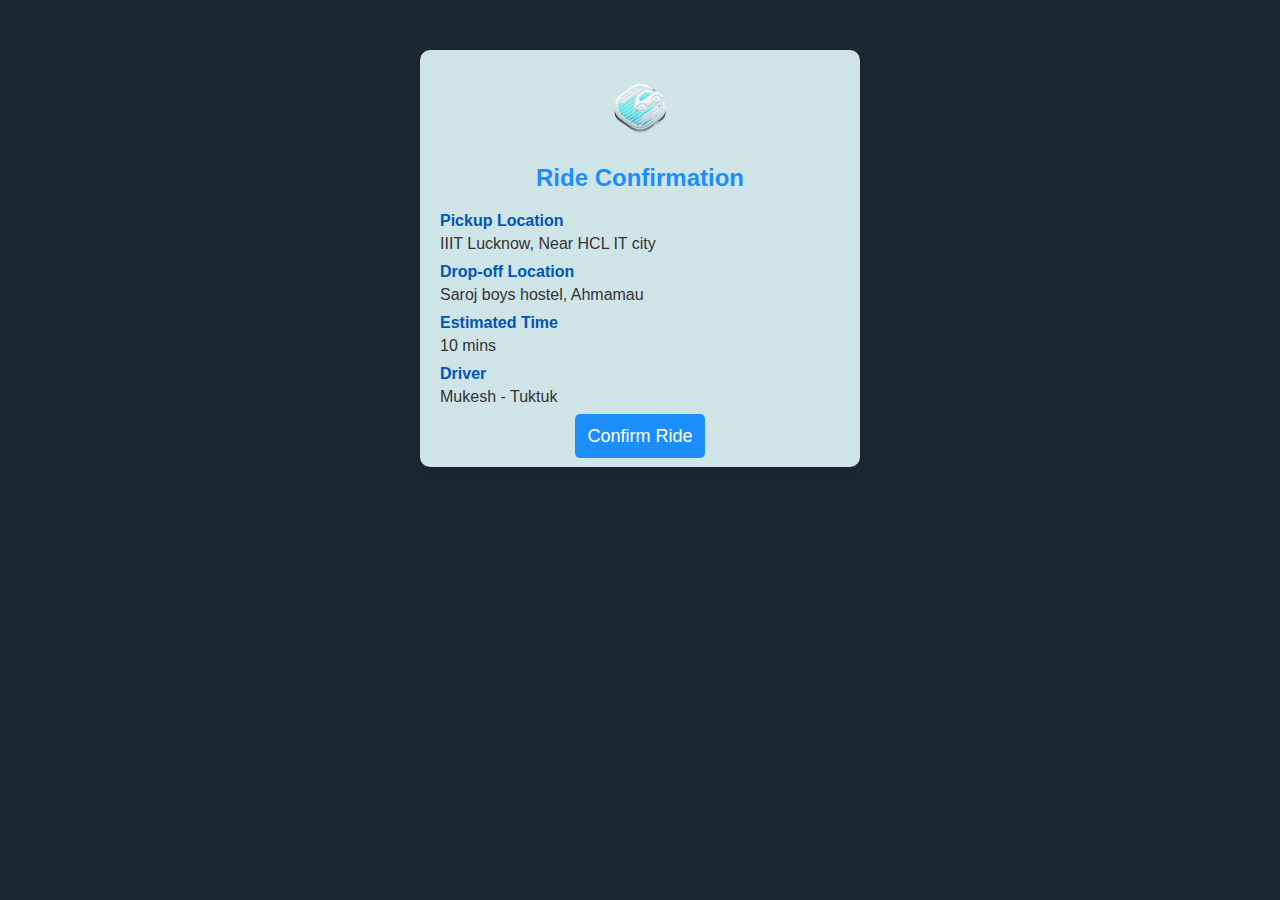
<file: ride-confirmation.html>
<!DOCTYPE html>
<html lang="en">
<head>
    <meta charset="UTF-8">
    <meta name="viewport" content="width=device-width, initial-scale=1.0">
    <title>Ride Confirmation - Ubla</title>
    <link rel="stylesheet" href="ride-confirmation.css">
</head>
<body>

    <!-- Ride Confirmation Container -->
    <div class="ride-confirmation-container">

        <!-- Header -->
        <header class="header">
            <img src="Ubla_logo-removebg-preview.png" alt="Ubla Logo" class="logo">
            <h1>Ride Confirmation</h1>
        </header>

        <!-- Ride Details -->
        <div class="ride-details">
            <div class="detail">
                <h3>Pickup Location</h3>
                <p>IIIT Lucknow, Near HCL IT city</p>
            </div>
            <div class="detail">
                <h3>Drop-off Location</h3>
                <p>Saroj boys hostel, Ahmamau</p>
            </div>
            <div class="detail">
                <h3>Estimated Time</h3>
                <p>10 mins</p>
            </div>
            <div class="detail">
                <h3>Driver</h3>
                <p>Mukesh - Tuktuk</p>
            </div>
        </div>

        <!-- Confirm Button -->
        <a href="thanks.html" class="confirm-btn">Confirm Ride</a>


    </div>

</body>
</html>
</file>
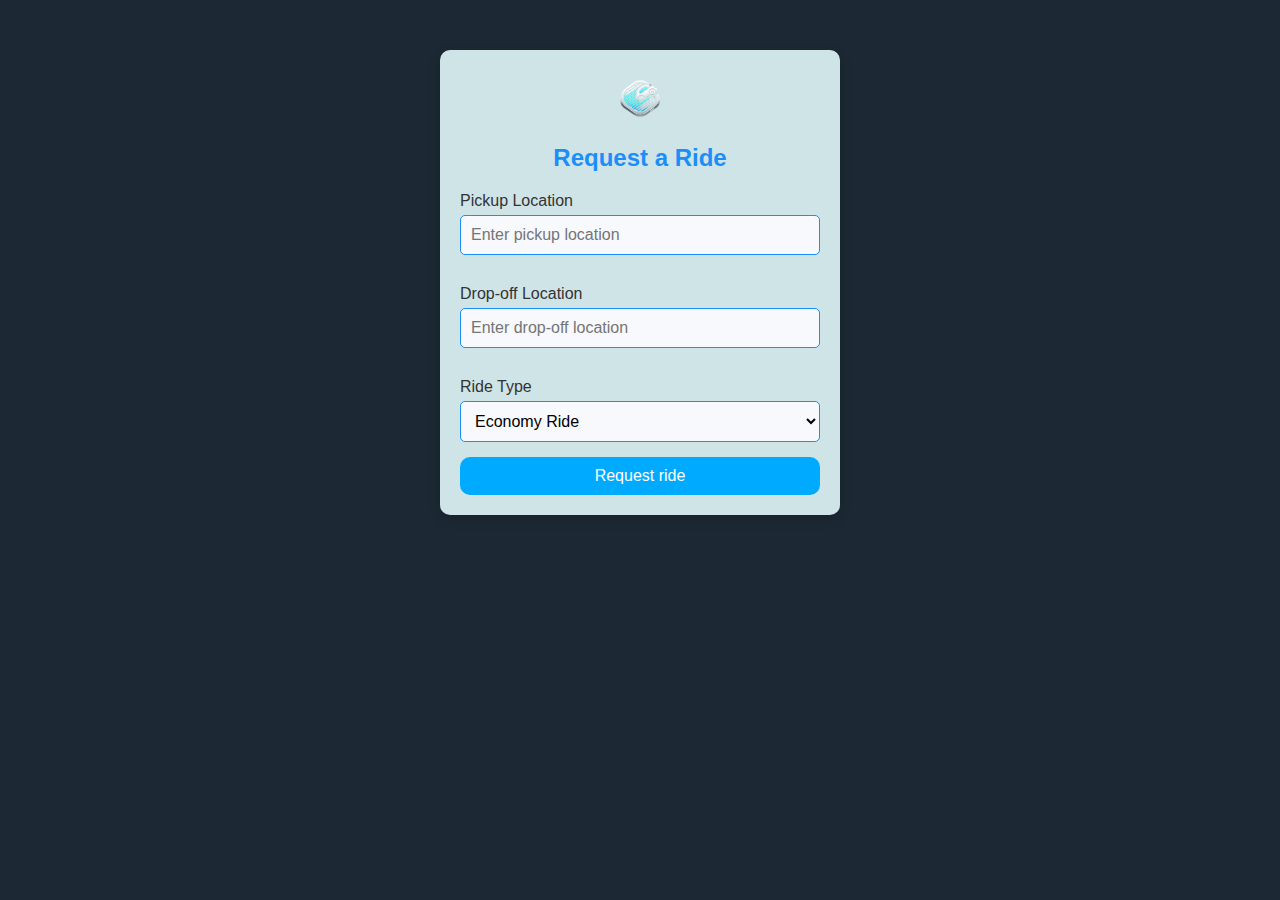
<file: ride_request.html>
<!DOCTYPE html>
<html lang="en">
<head>
    <meta charset="UTF-8">
    <meta name="viewport" content="width=device-width, initial-scale=1.0">
    <title>Ride Request - Ubla</title>
    <link rel="stylesheet" href="ride-request.css">
</head>
<body>

    <!-- Ride Request Container -->
    <div class="ride-request-container">

        <!-- Header -->
        <header class="header">
            <img src="Ubla_logo-removebg-preview.png" alt="Ubla Logo" class="logo">
            <h1>Request a Ride</h1>
        </header>

        <!-- Ride Request Form -->
        <div class="ride-form">
            <label for="pickup">Pickup Location</label>
            <input type="text" id="pickup" placeholder="Enter pickup location">

            <label for="dropoff">Drop-off Location</label>
            <input type="text" id="dropoff" placeholder="Enter drop-off location">

            <label for="ride-type">Ride Type</label>
            <select id="ride-type">
                <option value="economy">Economy Ride</option>
                <option value="shared">Shared Ride</option>
                <option value="premium">Premium Ride</option>
            </select>

            <a href="ride-confirmation.html" class="ride-request">Request ride</a>
        </div>

    </div>

</body>
</html>
</file>
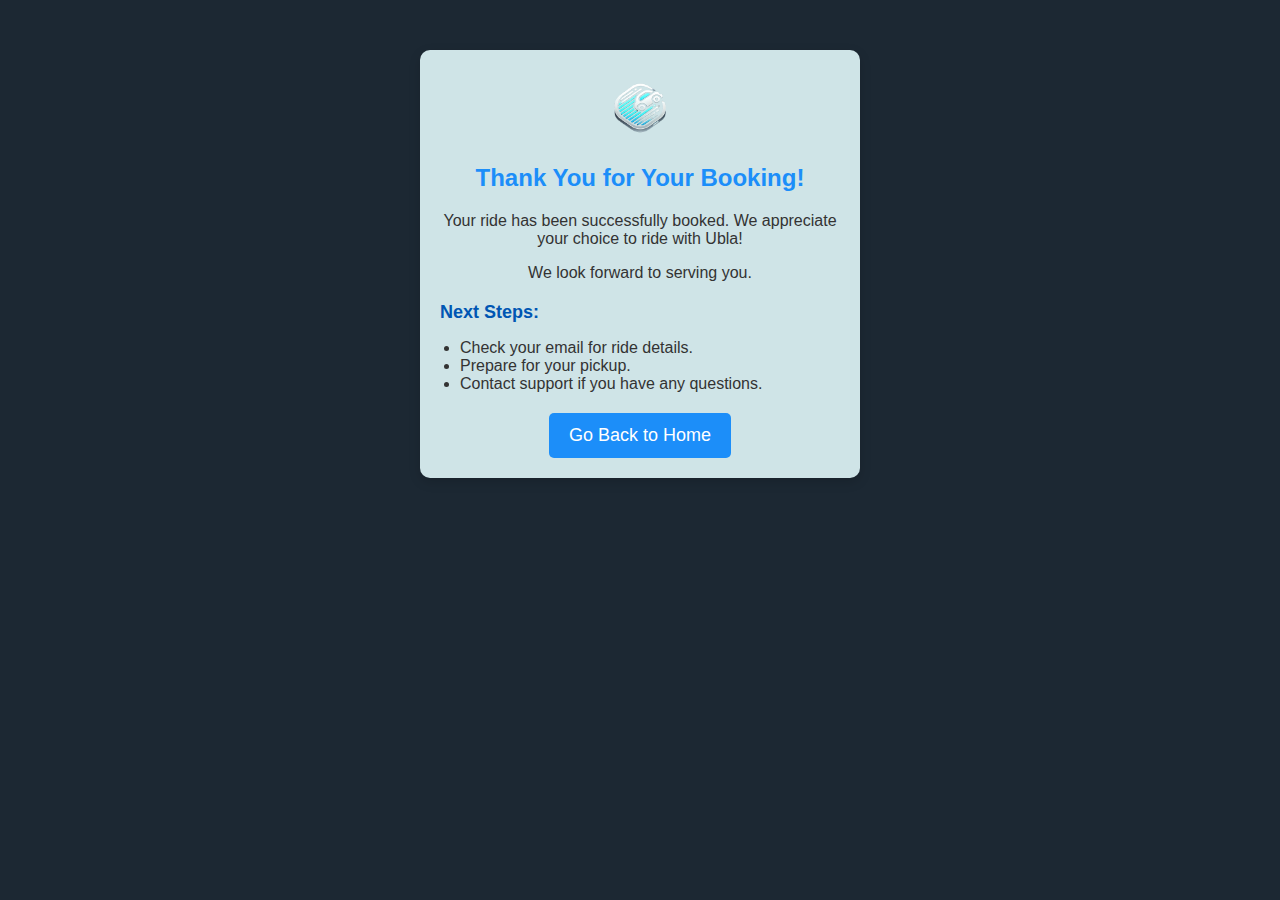
<file: thanks.html>
<!DOCTYPE html>
<html lang="en">
<head>
    <meta charset="UTF-8">
    <meta name="viewport" content="width=device-width, initial-scale=1.0">
    <meta name="description" content="Thank you for booking your ride with Ubla. We appreciate your choice.">
    <title>Thank You - Ubla</title>
    <link rel="stylesheet" href="thanks.css">
</head>
<body>

    <main>
        <!-- Thank You Container -->
        <div class="thank-you-container">

            <!-- Header -->
            <header class="header">
                <img src="Ubla_logo-removebg-preview.png" alt="Ubla Logo - Thank You" class="logo">
                <h1>Thank You for Your Booking!</h1>
            </header>

            <!-- Message -->
            <div class="message">
                <p>Your ride has been successfully booked. We appreciate your choice to ride with Ubla!</p>
                <p>We look forward to serving you.</p>
            </div>

            <!-- Next Steps -->
            <div class="next-steps">
                <h3>Next Steps:</h3>
                <ul>
                    <li>Check your email for ride details.</li>
                    <li>Prepare for your pickup.</li>
                    <li>Contact support if you have any questions.</li>
                </ul>
            </div>

            <!-- Button to Go Back -->
            <a href="home.html" class="back-btn">Go Back to Home</a>

        </div>
    </main>

</body>
</html>
</file>
<file: ride-confirmation.css>
/* ride-confirmation.css */

body {
    margin: 0;
    font-family: Arial, sans-serif;
    background-color: #1C2833; /* Dark blue background for consistency */
}

.ride-confirmation-container {
    max-width: 400px;
    margin: 50px auto;
    padding: 20px;
    background-color: #CFE4E7; /* Light blue background */
    border-radius: 10px;
    box-shadow: 0 4px 12px rgba(0, 0, 0, 0.15);
    text-align: center;
}

.header {
    margin-bottom: 20px;
}

.logo {
    width: 80px;
    margin-bottom: 10px;
}

h1 {
    color: #1C8EF9; /* Primary blue color for the title */
    font-size: 24px;
    margin: 0;
}

.ride-details {
    margin-bottom: 20px;
    text-align: left;
}

.detail {
    margin: 10px 0;
}

.detail h3 {
    font-size: 16px;
    color: #0056b3; /* Darker blue for section titles */
    margin: 5px 0;
}

.detail p {
    font-size: 16px;
    color: #333;
    margin: 0;
}

/* Confirm Button */
.confirm-btn {
    width: 100%;
    padding: 12px;
    font-size: 18px;
    color: #ffffff;
    background-color: #1C8EF9; /* Match theme's blue */
    border: none;
    border-radius: 5px;
    cursor: pointer;
    transition: background-color 0.3s ease;
    text-decoration: none;
    
}

.confirm-btn:hover {
    background-color: #1668C1; /* Darker blue on hover */
}
</file>
<file: thanks.css>
body {
    margin: 0;
    font-family: Arial, sans-serif;
    background-color: #1C2833; /* Dark blue background for consistency */
}

.thank-you-container {
    max-width: 400px;
    margin: 50px auto;
    padding: 20px;
    background-color: #CFE4E7; /* Light blue background */
    border-radius: 10px;
    box-shadow: 0 4px 12px rgba(0, 0, 0, 0.15);
    text-align: center;
}

.header {
    margin-bottom: 20px;
}

.logo {
    width: 80px;
    margin-bottom: 10px;
}

h1 {
    color: #1C8EF9; /* Primary blue color for the title */
    font-size: 24px;
    margin: 0;
}

.message {
    margin-bottom: 20px;
}

.message p {
    font-size: 16px;
    color: #333;
}

.next-steps {
    text-align: left;
    margin-bottom: 20px;
}

.next-steps h3 {
    font-size: 18px;
    color: #0056b3; /* Darker blue for section titles */
    margin: 10px 0;
}

.next-steps ul {
    padding-left: 20px;
}

.next-steps li {
    font-size: 16px;
    color: #333;
}

.back-btn {
    display: inline-block;
    padding: 12px 20px;
    font-size: 18px;
    color: #ffffff;
    background-color: #1C8EF9; /* Match theme's blue */
    border: none;
    border-radius: 5px;
    text-decoration: none;
    transition: background-color 0.3s ease;
}

.back-btn:hover {
    background-color: #1668C1; /* Darker blue on hover */
}
</file>
<file: ride-request.css>
/* Reset styles */
* {
    margin: 0;
    padding: 0;
    box-sizing: border-box;
    font-family: Arial, sans-serif;
}

body {
    background-color: #1C2833; /* Dark blue background to match the home page */
}

/* Ride Request Container */
.ride-request-container {
    max-width: 400px;
    margin: 50px auto;
    padding: 20px;
    background-color: #CFE4E7; /* Light blue to match form background on home page */
    border-radius: 10px;
    box-shadow: 0 4px 12px rgba(0, 0, 0, 0.15); /* Soft shadow for depth */
    text-align: center;
}

/* Header */
.header {
    margin-bottom: 20px;
}

.header .logo {
    height: 60px;
}

.header h1 {
    font-size: 24px;
    color: #1C8EF9; /* Blue to match the "Welcome to Ubla" text on home page */
    margin-top: 10px;
}

/* Form Styles */
.ride-form label {
    display: block;
    font-size: 16px;
    color: #333;
    margin-top: 15px;
    margin-bottom: 5px;
    text-align: left;
}

.ride-form input, .ride-form select {
    width: 100%;
    padding: 10px;
    font-size: 16px;
    border: 1px solid #1C8EF9; /* Blue border to match home page's input style */
    border-radius: 5px;
    margin-bottom: 15px;
    background-color: #f7f9fc;
}

/* Request Button */
/* .request-btn {
    width: 100%;
    padding: 12px;
    font-size: 18px;
    color: #ffffff;
    background-color: #1C8EF9; /* Match "Sign In" button color
    border: none;
    border-radius: 5px;
    cursor: pointer;
    transition: background-color 0.3s ease;
} */


.ride-request {
    display: inline-block;
    padding: 10px 20px;
    color: #fff;
    background-color: #00aaff;
    text-align: center;
    text-decoration: none;
    border-radius: 10px;
    font-size: 16px;
    border: none;
    cursor: pointer;
    width: 100%;
}

.ride-request:hover {
    background-color: #0088cc;
}
</file>
